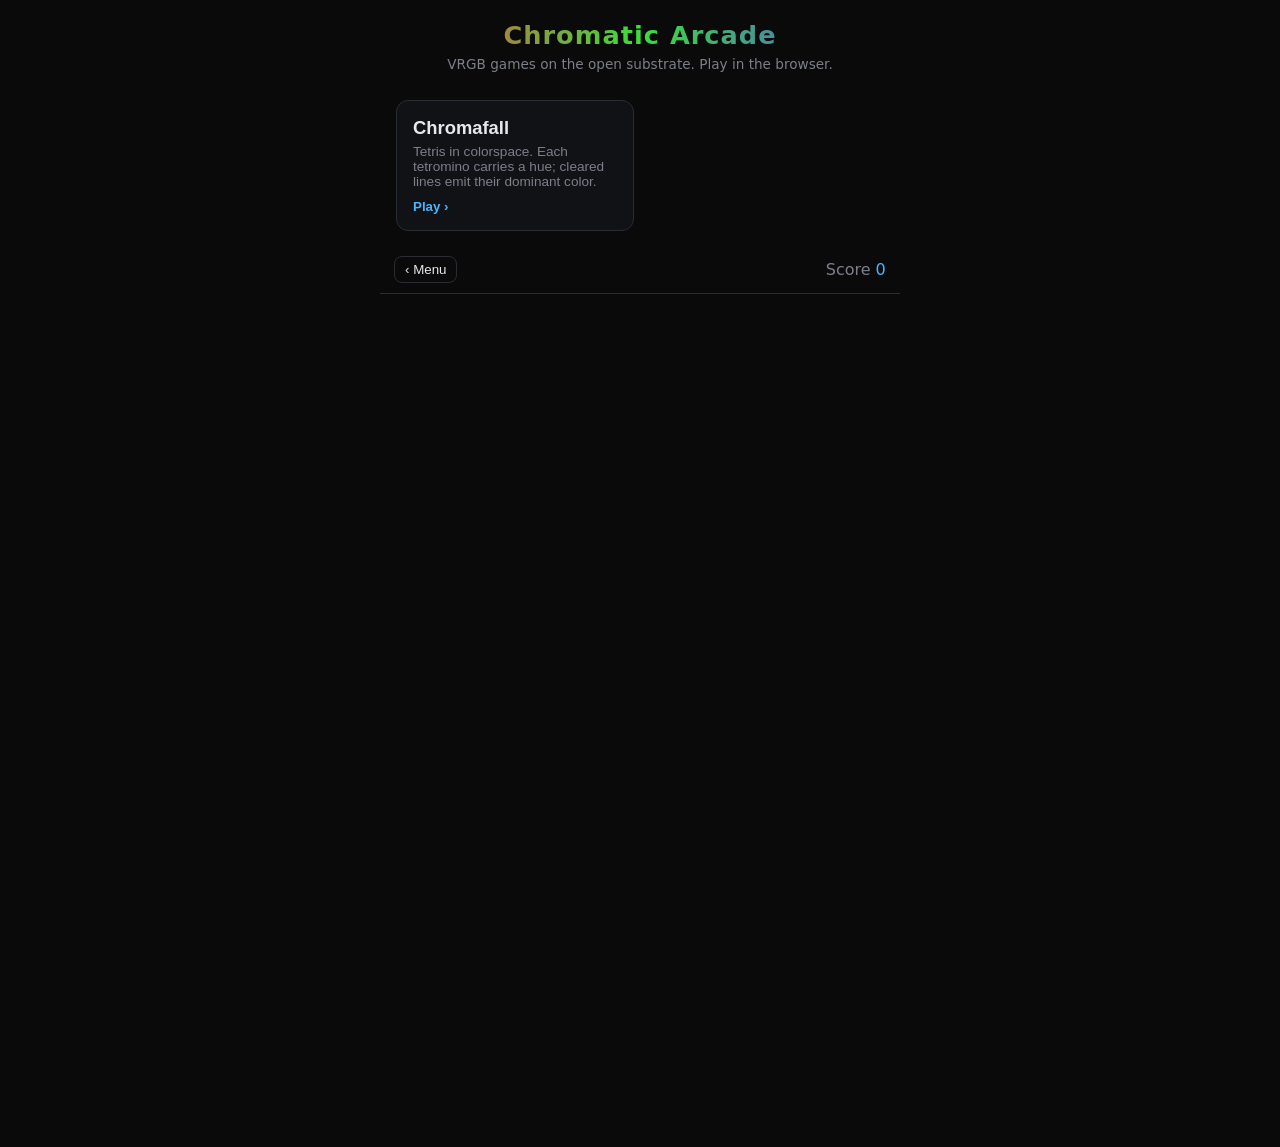
<file: index.html>
<!DOCTYPE html>
<html lang="en">
<head>
  <meta charset="utf-8">
  <meta name="viewport" content="width=device-width, initial-scale=1, viewport-fit=cover, user-scalable=no">
  <meta name="theme-color" content="#0a0a0a">
  <title>Chromatic Arcade</title>
  <link rel="stylesheet" href="https://nickcottrell.github.io/haberdash/haberdash.css">
  <link rel="stylesheet" href="css/arcade.css?v=2">
</head>
<body>
  <main class="arcade">

    <!-- Picker -->
    <section id="picker" class="picker">
      <header class="arcade-masthead">
        <h1 class="arcade-masthead__title">Chromatic Arcade</h1>
        <p class="arcade-masthead__tagline" id="arcade-tagline">Loading&hellip;</p>
      </header>
      <div id="game-grid" class="game-grid"></div>
    </section>

    <!-- Cabinet (one game at a time) -->
    <section id="cabinet" class="cabinet" hidden>
      <div class="cabinet-bar">
        <button id="back-btn" class="back-btn" type="button" aria-label="Back to menu">&lsaquo; Menu</button>
        <span id="cabinet-title" class="cabinet-bar__title"></span>
        <span class="cabinet-bar__score"><span class="label">Score</span><span id="score-value">0</span></span>
      </div>
      <div id="surface" class="surface"></div>
      <div id="stat-row" class="stat-row"></div>
      <div id="control-pad" class="control-pad"></div>
    </section>

  </main>
  <script src="js/shell.js?v=2"></script>
</body>
</html>
</file>
<file: css/arcade.css>
/*
 * Chromatic Arcade -- public browser arcade.
 * Mobile-first: the target surface is a phone held in portrait. Layout is
 * semantic (no inline styles); color comes from Haberdash tokens so the whole
 * cabinet re-themes from one variable set (VRGB over Haberdash).
 */

:root {
  --screen-bg: #0a0a0a;
  --cabinet-bg: var(--background, #111216);
  --cabinet-fg: var(--text, #e8e8ea);
  --cabinet-dim: var(--muted, #7c7f8a);
  --cabinet-edge: var(--border, #2a2c34);
  --accent: var(--primary, #4db3ff);
}

* { box-sizing: border-box; }

html, body {
  margin: 0;
  height: 100%;
  background: var(--screen-bg);
  color: var(--cabinet-fg);
  font-family: var(--font-sans, system-ui, sans-serif);
  -webkit-text-size-adjust: 100%;
  overscroll-behavior: none;
}

.arcade {
  max-width: 520px;
  margin: 0 auto;
  min-height: 100vh;
  min-height: 100dvh;   /* fit the VISIBLE viewport on iOS (excludes the Safari toolbar) */
  display: flex;
  flex-direction: column;
}

/* --- Masthead --------------------------------------------------------- */
.arcade-masthead {
  padding: 1.25rem 1rem 0.75rem;
  text-align: center;
}
.arcade-masthead__title {
  margin: 0;
  font-size: 1.6rem;
  letter-spacing: 0.04em;
  background: linear-gradient(90deg, hsl(0 80% 60%), hsl(120 70% 55%), hsl(240 80% 62%));
  -webkit-background-clip: text;
  background-clip: text;
  color: transparent;
}
.arcade-masthead__tagline {
  margin: 0.35rem 0 0;
  color: var(--cabinet-dim);
  font-size: 0.85rem;
}

/* --- Picker ----------------------------------------------------------- */
.game-grid {
  display: grid;
  grid-template-columns: 1fr;
  gap: 0.75rem;
  padding: 1rem;
}
@media (min-width: 420px) {
  .game-grid { grid-template-columns: 1fr 1fr; }
}
.game-card {
  display: flex;
  flex-direction: column;
  gap: 0.35rem;
  text-align: left;
  padding: 1rem;
  border: 1px solid var(--cabinet-edge);
  border-radius: 12px;
  background: var(--cabinet-bg);
  color: inherit;
  cursor: pointer;
  transition: border-color 0.15s, transform 0.1s;
}
.game-card:hover { border-color: var(--accent); }
.game-card:active { transform: scale(0.98); }
.game-card__title { font-size: 1.15rem; font-weight: 600; }
.game-card__blurb { font-size: 0.85rem; color: var(--cabinet-dim); }
.game-card__cta { margin-top: 0.25rem; color: var(--accent); font-weight: 600; }

.arcade-empty, .arcade-error { color: var(--cabinet-dim); padding: 1rem; }

/* --- Cabinet (in-game) ------------------------------------------------ */
.cabinet {
  display: flex;
  flex-direction: column;
  /* Exactly the visible viewport so the control pad is always reachable and
     never hidden behind the iOS Safari bottom toolbar. dvh tracks the toolbar
     showing/hiding; vh is the fallback for older browsers. */
  height: 100vh;
  height: 100dvh;
  min-height: 0;
}
.cabinet-bar {
  display: flex;
  align-items: center;
  gap: 0.75rem;
  padding: 0.6rem 0.9rem;
  border-bottom: 1px solid var(--cabinet-edge);
}
.cabinet-bar__title { font-weight: 600; flex: 1; }
.cabinet-bar__score { color: var(--accent); font-variant-numeric: tabular-nums; }
.cabinet-bar__score .label { color: var(--cabinet-dim); font-weight: 400; margin-right: 0.3rem; }

.back-btn {
  border: 1px solid var(--cabinet-edge);
  background: transparent;
  color: var(--cabinet-fg);
  border-radius: 8px;
  padding: 0.3rem 0.6rem;
  cursor: pointer;
}

.surface {
  flex: 1;
  min-height: 0;
  display: flex;
  align-items: center;
  justify-content: center;
  padding: 0.75rem;
  position: relative;
}
.game-canvas {
  display: block;
  image-rendering: pixelated;
  border: 1px solid var(--cabinet-edge);
  border-radius: 4px;
  touch-action: none;
}

/* --- Scoreboard ------------------------------------------------------- */
.stat-row {
  display: flex;
  justify-content: center;
  gap: 1.25rem;
  padding: 0.4rem 1rem;
  flex-wrap: wrap;
}
.stat { text-align: center; }
.stat__label { display: block; font-size: 0.7rem; color: var(--cabinet-dim); text-transform: uppercase; letter-spacing: 0.05em; }
.stat__value { display: block; font-size: 1.1rem; font-weight: 600; font-variant-numeric: tabular-nums; }

/* --- Control pad (touch) ---------------------------------------------- */
.control-pad {
  display: flex;
  justify-content: center;
  gap: 0.5rem;
  padding: 0.75rem 0.75rem calc(0.75rem + env(safe-area-inset-bottom));
}
.pad-btn {
  flex: 1;
  max-width: 84px;
  min-height: 60px;
  font-size: 1.5rem;
  border: 1px solid var(--cabinet-edge);
  border-radius: 12px;
  background: var(--cabinet-bg);
  color: var(--cabinet-fg);
  cursor: pointer;
  touch-action: none;
  user-select: none;
  -webkit-user-select: none;
}
.pad-btn:active { border-color: var(--accent); background: var(--cabinet-edge); }
.pad-btn--drop { color: var(--accent); }

/* --- Game over -------------------------------------------------------- */
.game-over {
  position: absolute;
  inset: 0;
  display: flex;
  align-items: center;
  justify-content: center;
  background: rgba(10, 10, 10, 0.82);
  border-radius: 4px;
}
.game-over__panel { text-align: center; padding: 1.5rem; }
.game-over__title { margin: 0 0 0.75rem; color: hsl(0 80% 62%); }
.game-over__stats { list-style: none; margin: 0 0 1.25rem; padding: 0; color: var(--cabinet-fg); }
.game-over__stats li { padding: 0.15rem 0; font-variant-numeric: tabular-nums; }
.game-over__actions { display: flex; gap: 0.5rem; justify-content: center; }
</file>
